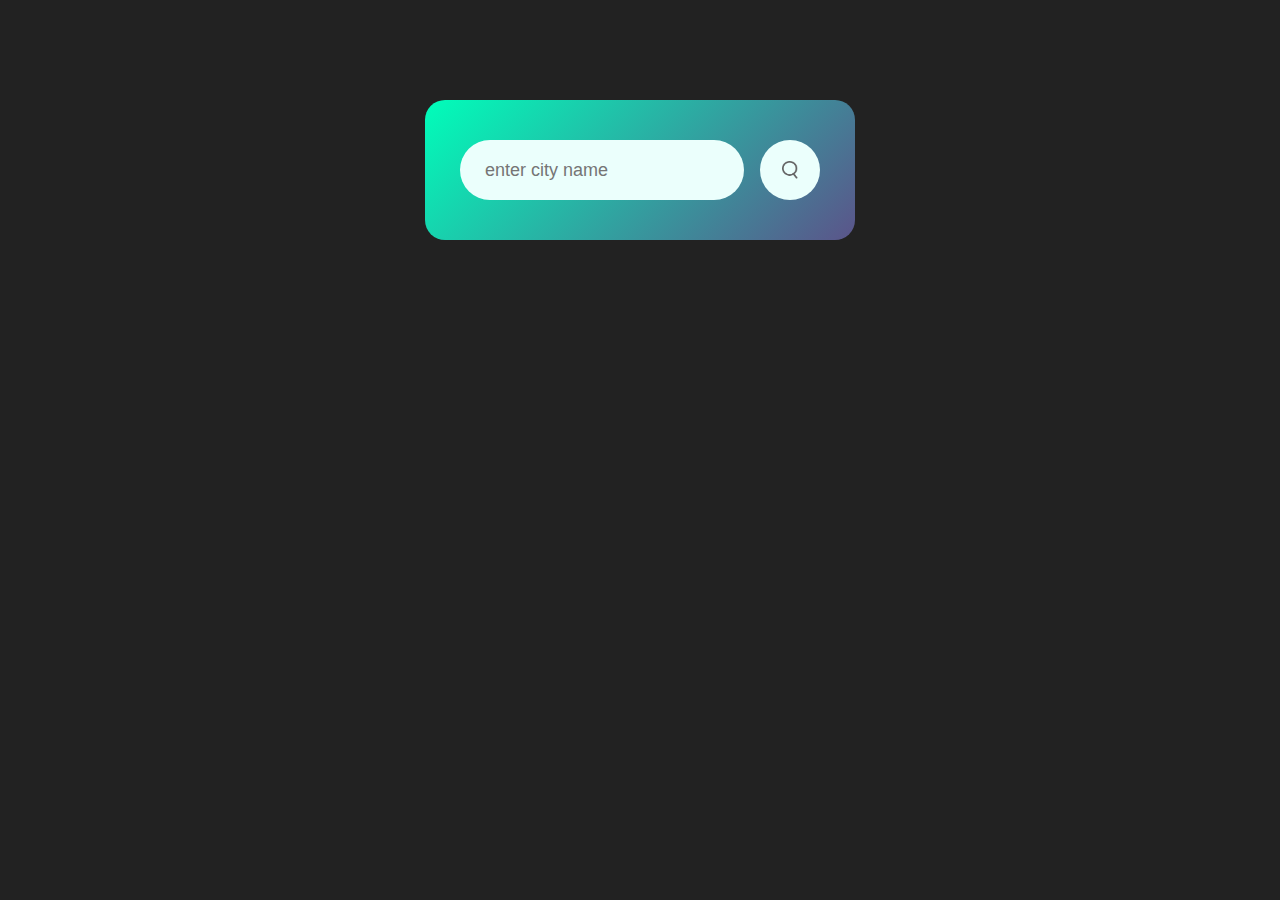
<file: 01_weather_app/index.html>
<html lang="en">

    <head>
        <meta charset="UTF-8">
        <meta name="viewport" content="width=device-width, initial-scale=1.0">
        <title>Weather App</title>
        <link rel="stylesheet" href="style.css">

    </head>

    <body>

        <div class="card">
            <div class="search">
                <input type="text" placeholder="enter city name" spellcheck="false">
                <button><img src="images/search.png" alt=""></button>
            </div>
            <div class="error">
                <p>Invalid City Name</p>
            </div>
            <div class="weather">
                <img src="images/rain.png" alt="" class="weather-icon">
                <h1 class="temp">22°c</h1>
                <h2 class="city">New York</h2>
                <div class="details">
                    <div class="col">
                        <img src="images/humidity.png" alt="">
                        <div>
                            <p class="humidity">50%</p>
                            <p>Humidity</p>
                        </div>
                    </div>
                    <div class="col">
                        <img src="images/wind.png" alt="">
                        <div>
                            <p class="wind">15 km/h</p>
                            <p>Wind Speed</p>
                        </div>
                    </div>
                </div>
            </div>
        </div>

        <script src="script.js"></script>
    </body>

</html>
</file>
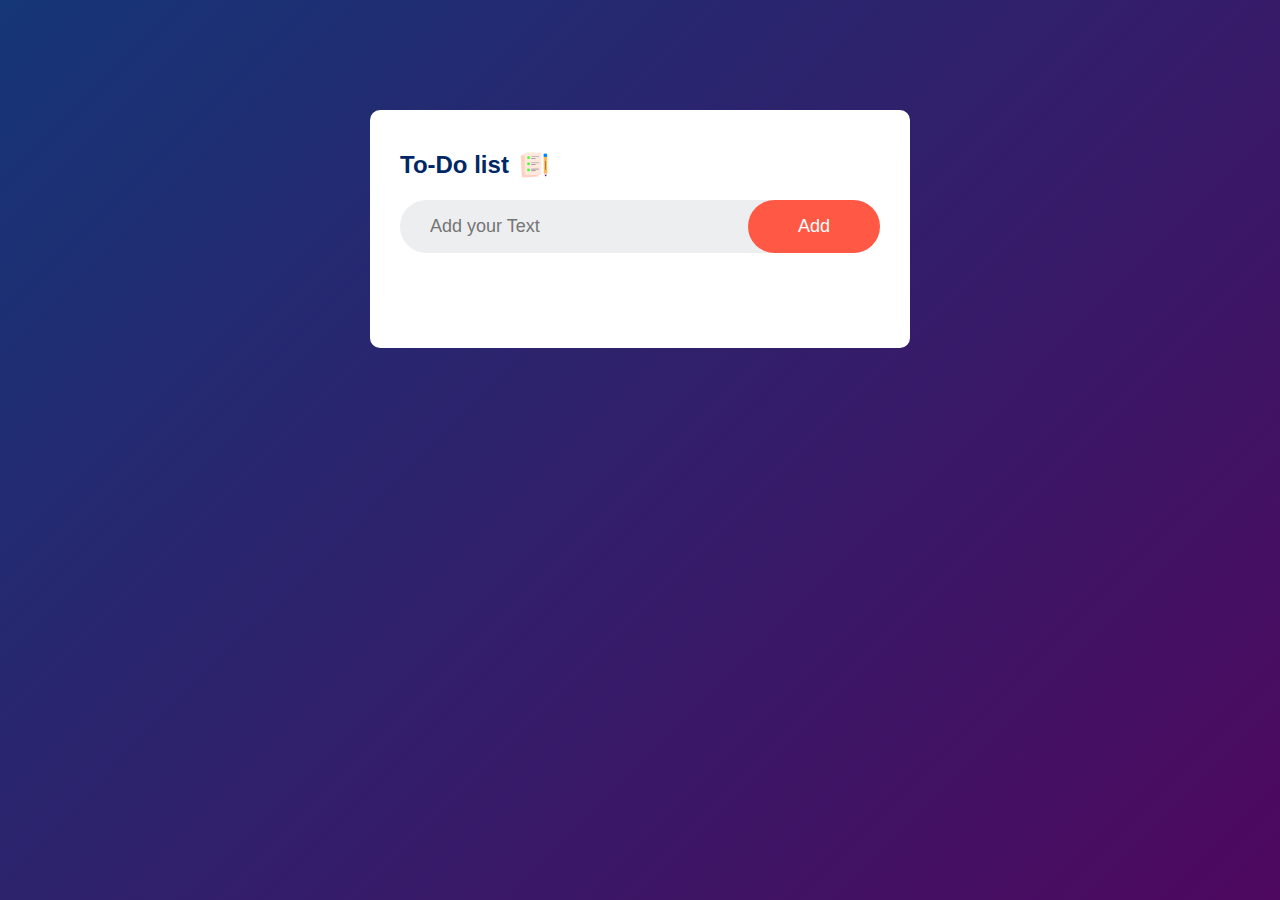
<file: 02_Todo_list/index.html>
<html lang="en">

    <head>
        <meta charset="UTF-8">
        <meta name="viewport" content="width=device-width, initial-scale=1.0">
        <title>Todo List App</title>
        <link rel="stylesheet" href="style.css">
    </head>

    <body>

        <div class="container">
            <div class="todo-app">
                <h2>To-Do list
                    <img src="images/icon.png" alt="">
                </h2>
                <div class="row">
                    <input type="text" id="input-box" placeholder="Add your Text">
                    <button id="add_btn">Add</button>
                </div>
                <ul id="list-container">
                    <!-- <li class="checked">Task 1</li>
                    <li>Task 2</li>
                    <li>Task 3</li> -->
                </ul>
            </div>
        </div>

        <script src="script.js"></script>
    </body>

</html>
</file>
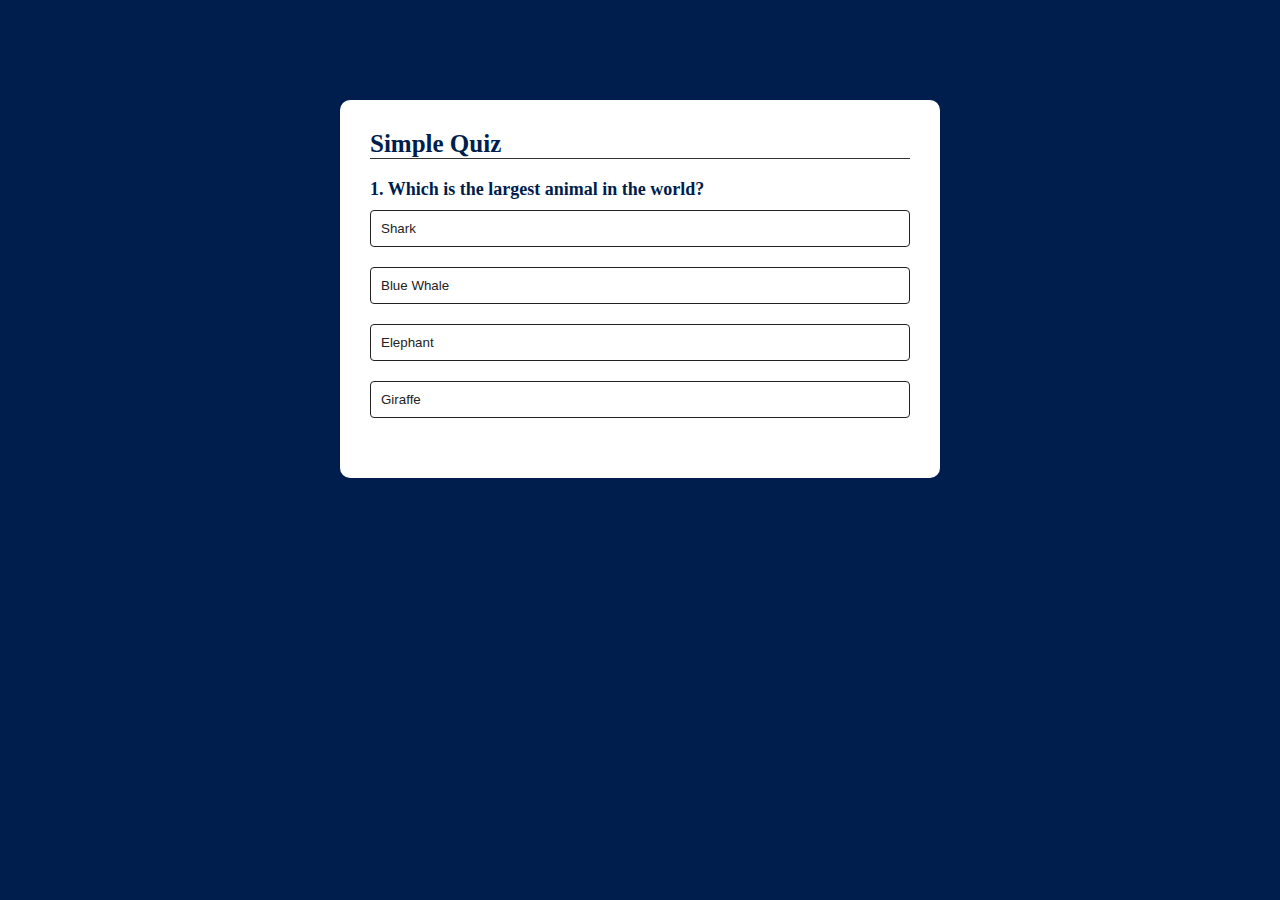
<file: 03_quiz_app/index.html>
<html lang="en">

    <head>
        <meta charset="UTF-8">
        <meta name="viewport" content="width=device-width, initial-scale=1.0">
        <title>Quiz app</title>
        <link rel="stylesheet" href="style.css">
    </head>

    <body>

        <div class="app">
            <h1>Simple Quiz</h1>
            <div class="quiz">
                <h2 id="question">Question goes here</h2>
                <div id="answer-buttons">
                    <button class="btn">Answer 1</button>
                    <button class="btn">Answer 2</button>
                    <button class="btn">Answer 3</button>
                    <button class="btn">Answer 4</button>
                </div>
                <button id="next-btn">Next</button>
            </div>
        </div>


        <script src="script.js"></script>
    </body>

</html>
</file>
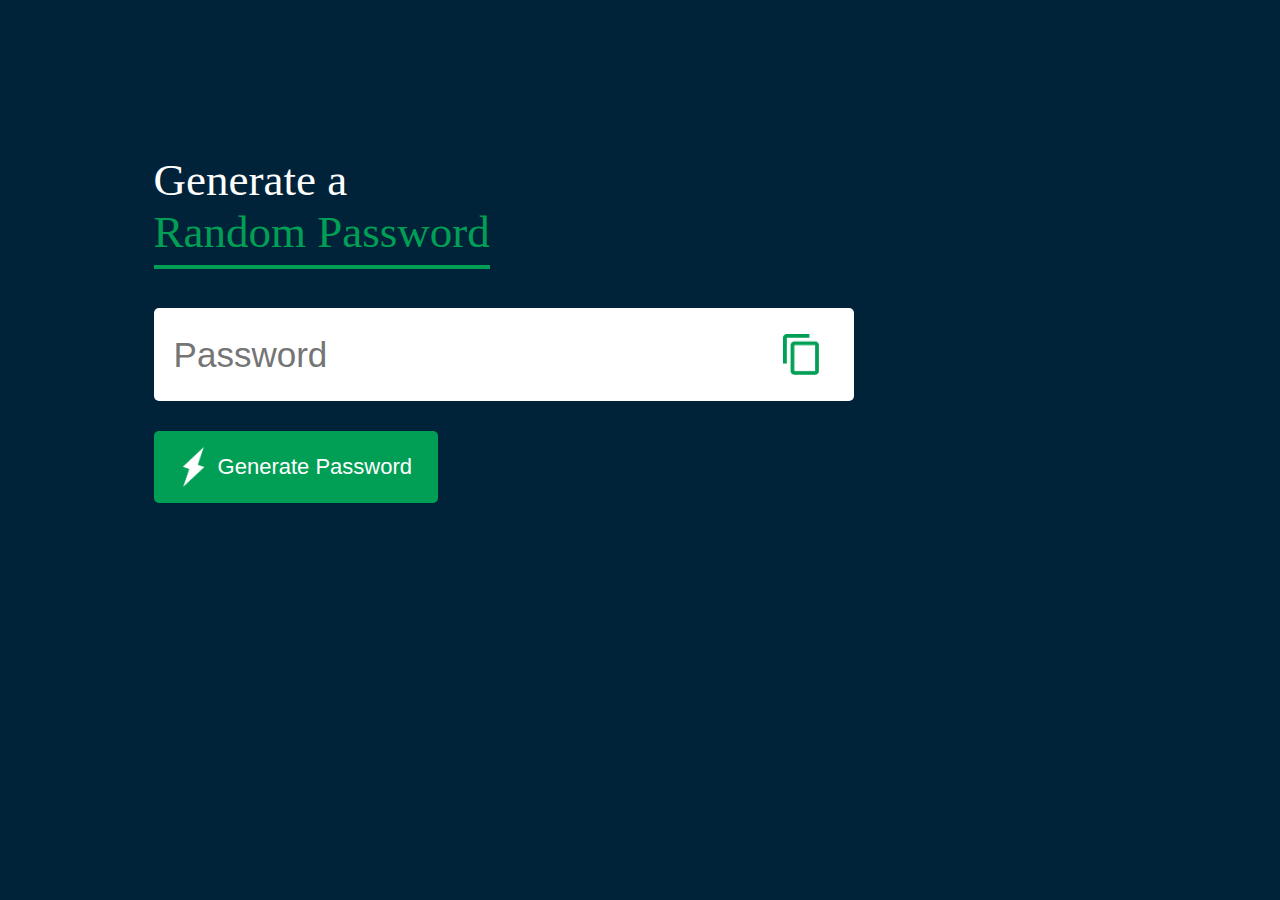
<file: 04_Random_Password/index.html>
<!DOCTYPE html>
<html lang="en">

<head>
    <meta charset="UTF-8">
    <meta http-equiv="X-UA-Compatible" content="IE=edge">
    <meta name="viewport" content="width=device-width, initial-scale=1.0">
    <title>Random Password Generator</title>
    <link rel="stylesheet" href="style.css">
</head>

<body>

    <div class="container">
        <h1>Generate a<br><span>Random Password</span></h1>
        <div class="display">
            <!-- Correct spelling of password -->
            <input type="text" id="password" placeholder="Password" readonly>
            <!-- Alt text can be more descriptive -->
            <img src="images/copy.png" alt="Copy to clipboard" id="copy_button">
        </div>
        <!-- Button to generate password -->
        <button id="generate_password">
            <!-- Alt text can describe the image -->
            <img src="images/generate.png" alt="Generate" >
            Generate Password
        </button>
    </div>

    <!-- Link to script file -->
    <script src="script.js"></script>
</body>

</html>
</file>
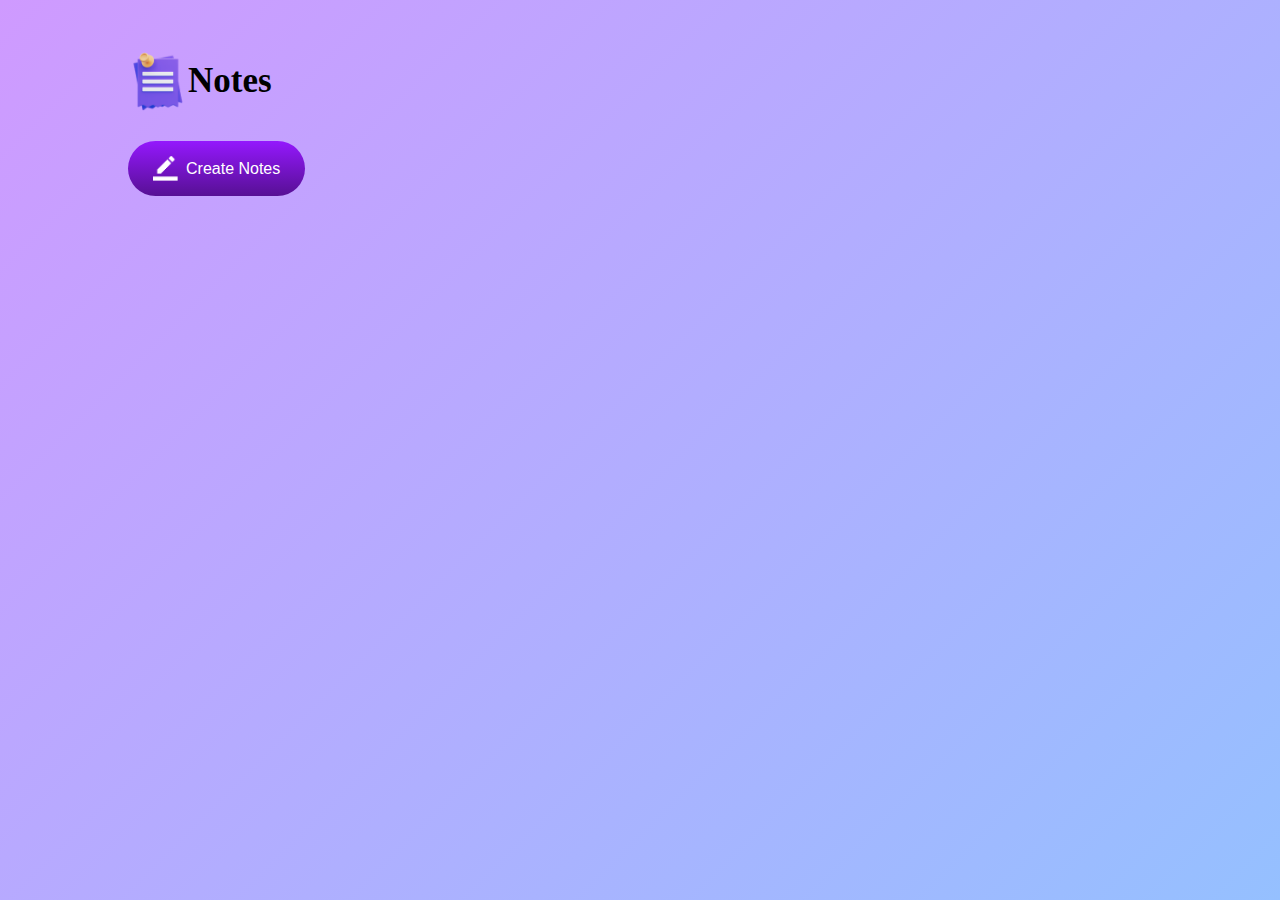
<file: 05_Note_app/index.html>
<!DOCTYPE html>
<html lang="en">
<head>
    <meta charset="UTF-8">
    <meta name="viewport" content="width=device-width, initial-scale=1.0">
    <title>Note App</title>
    <link rel="stylesheet" href="style.css">
</head>
<body>
    
    <div class="container">
        <h1>
            <img src="images/notes.png" alt="">
            Notes</h1>
        <button class="Create-button"><img src="images/edit.png" alt="">Create Notes</button>
        <div class="notes-container">
            <!-- <p contenteditable="true" class="input-box">
                <img src="images/delete.png" alt="">
            </p> -->
        </div>
    </div>
    <script src="script.js"></script>
</body>
</html>
</file>
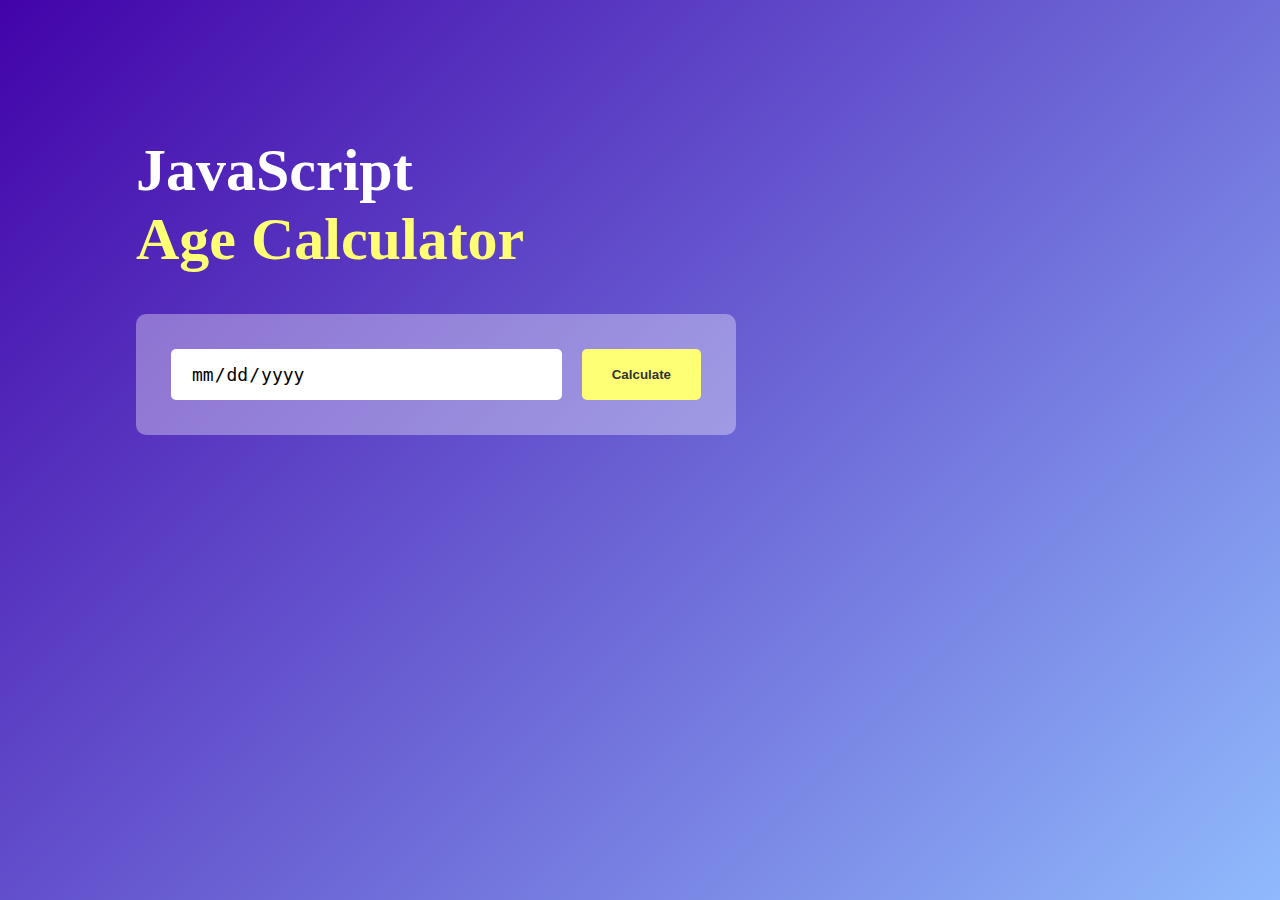
<file: 06_age_calculator/index.html>
<html lang="en">
<head>
    <meta charset="UTF-8">
    <meta name="viewport" content="width=device-width, initial-scale=1.0">
    <title>Document</title>
    <link rel="stylesheet" href="style.css">
</head>
<body>
    
  <div class="container">
    <div class="calculator">
        <h1>JavaScript <br><span>Age Calculator</span></h1>
        <div class="input-box">
            <input type="date" id="date">
            <button id="calculate_button">Calculate</button>
        </div>
        <p id="result"></p>
    </div>
  </div>



    <script src="script.js"></script>
</body>
</html>
</file>
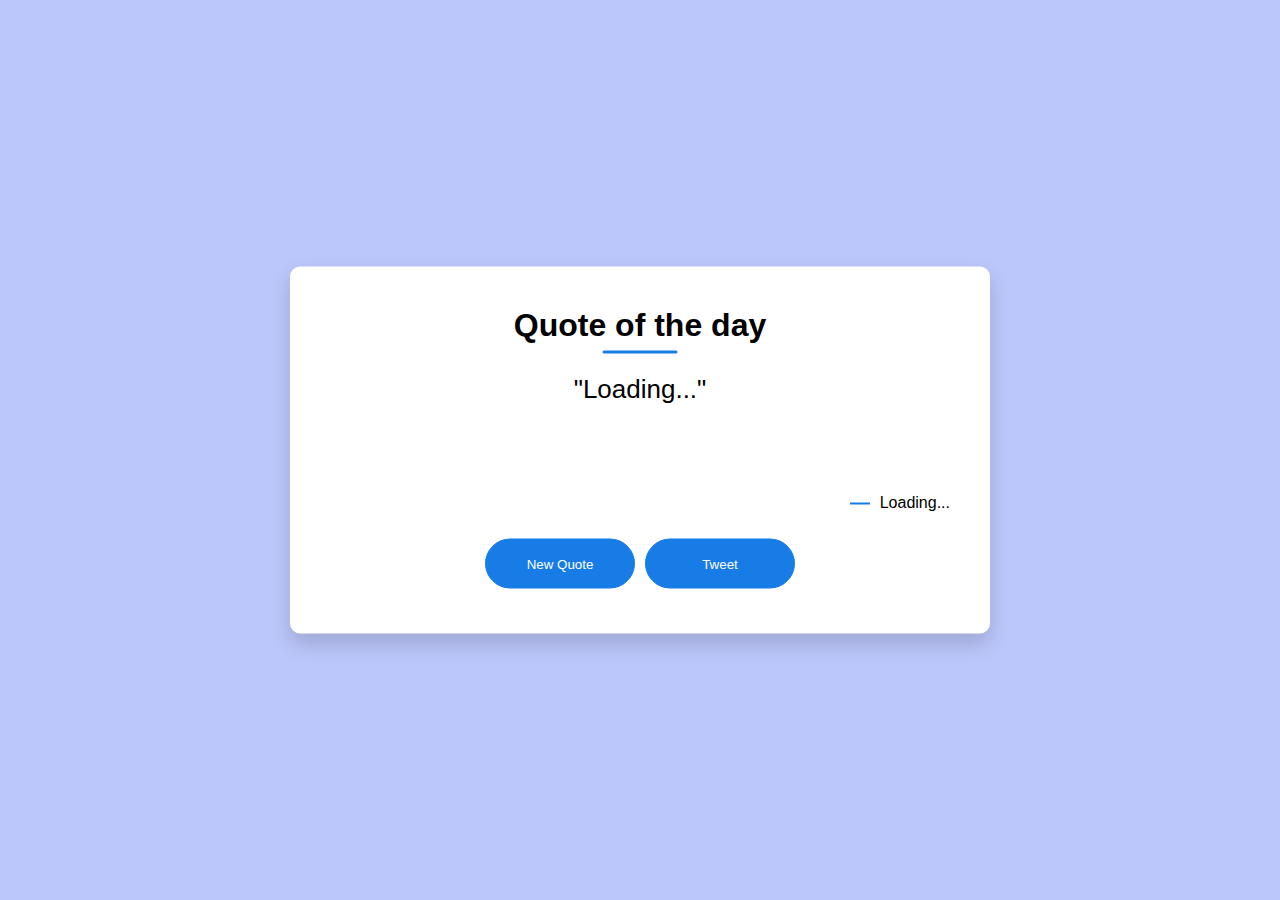
<file: 07_quote_generator/index.html>
<html lang="en">

    <head>
        <meta charset="UTF-8">
        <meta name="viewport" content="width=device-width, initial-scale=1.0">
        <title>Quote Generator</title>
        <link rel="stylesheet" href="style.css">
    </head>

    <body>

        <div class="quote-box">
            <h2>Quote of the day</h2>
            <blockquote id="quote">Loading...</blockquote>
            <span id="author">Loading...</span>
            <div>
                <button id="quote_button">New Quote</button>
                <button id="tweet_button">Tweet</button>
            </div>
        </div>



        <script src="script.js"></script>
    </body>

</html>
</file>
<file: 01_weather_app/style.css>
* {
    padding: 0;
    margin: 0;
    box-sizing: border-box;
    cursor: pointer;
}

body {
    background-color: #222;
}

.card {
    width: 90%;
    max-width: 430px;
    background: linear-gradient(135deg, #00feba, #5b548a);
    color: #fff;
    margin: 100px auto 0;
    border-radius: 20px;
    padding: 40px 35px;
    text-align: center;
}

.search {
    width: 100%;
    display: flex;
    align-items: center;
    justify-content: space-between;

}

.search input {
    border: 0;
    outline: 0;
    background-color: #ebfffc;
    color: #555;
    padding: 10px 25px;
    height: 60px;
    border-radius: 30px;
    flex: 1;
    margin-right: 16px;
    font-size: 18px;
}

.search button {
    border: 0;
    outline: 0;
    background-color: #ebfffc;
    border-radius: 50%;
    width: 60px;
    height: 60px;

}

.search button img {
    width: 16px;
}

.weather-icon {
    width: 170px;
    margin-top: 30px;
}

.weather h1 {
    font-size: 80px;
    font-weight: 500;
}

.weather h2 {
    font-size: 45px;
    font-weight: 400;
    margin-top: -10px;
}

.details {
    display: flex;
    align-items: center;
    justify-content: space-between;
    padding: 0 20px;
    margin-top: 50px;

}


.col {
       display: flex;
       /* justify-content: center; */
       align-items: center;
       text-align: left;
}

.col img {
    width: 40px;
    margin-right: 10px;
}

.humidity, .wind {
    font-size: 28px;
    margin-top: -6px;
}


.weather {
    display: none;
}

.error {
    text-align: left;
    margin-left: 10px;
    font-size: 18px;
    margin-top: 10px;
    display: none;
}
</file>
<file: 02_Todo_list/style.css>
*{
  padding: 0;
  margin: 0;
  box-sizing: border-box;
  /* cursor: pointer; */
  font-family: Arial, Helvetica, sans-serif;
}

.container {
    width: 100%;
    min-height: 100vh;
    background: linear-gradient(135deg, #153677, #4e085f);
    padding: 10px;
}

.todo-app {
    width: 100%;
    max-width: 540px;
    background-color: #fff;
    margin: 100px auto 20px;
    padding: 40px 30px 70px;
    border-radius: 10px;
}

.todo-app h2 {
    color: #002765;
       display: flex;
       /* justify-content: center; */
       align-items: center;
       margin-bottom: 20px;
}

.todo-app h2 img {
    width: 30px;
    margin-left: 10px;
}

.row {
    display: flex;
    align-items: center;
    justify-content: space-between;
    background: #edeef0;
    border-radius: 30px;
    padding-left: 20px;
    margin-bottom: 25px;

}

input {
    flex: 1;
    border: none;
    outline: none;
    background-color: transparent;
    padding: 10px;
    font-size: 18px;


}

button {
    border: none;
    outline: none;
    padding: 16px 50px;
    background:  #ff5945;
    color: #fff;
    font-size: 18px;
    border-radius: 40px;
    cursor: pointer;
}

ul li {
    list-style: none;
    font-size: 17px;
    padding: 12px 8px 12px 50px;
    user-select: none;
    cursor: pointer;
    position: relative;
}


ul li::before {
    content: '';
    position: absolute;
    height: 28px;
    width: 28px;
    border-radius: 50%;
    background-image:url(images/unchecked.png);
    background-size: cover;
    background-position: center;
    top: 12px;
    left: 8px;
}

ul li.checked {
   color: #555;
   text-decoration: line-through;
}

ul li.checked::before {
    background-image: url(images/checked.png);
}

ul li span {
    position: absolute;
    right: 0;
    top: 5px;
    width: 40px;
    height: 40px;
    border-radius: 50%;
    font-size: 22px;
    color: #555;
    line-height: 40px;
    text-align: center;
}

ul li span:hover {
    background: #edeef0;
}
</file>
<file: 03_quiz_app/style.css>
* {
    padding: 0;
    margin: 0;
    box-sizing: border-box;
    /* cursor: pointer; */
}

body {
    background: #001e4d;
}

.app {
    background: #fff;
    width: 90%;
    max-width: 600px;
    margin: 100px auto 0;
    border-radius: 10px;
    padding: 30px;
}

.app h1 {
    font-size: 25px;
    font-weight: 600;
    color: #001e4d;
    border-bottom: 1px solid #333;

}

.quiz {
    padding: 20px 0;

}

.quiz h2 {
    font-size: 18px;
    color: #001e4d;
    font-weight: 600;
}

.btn {
    background: #fff;
    color: #222;
    font-weight: 500;
    width: 100%;
    border: 1px solid #222;
    padding: 10px;
    margin: 10px 0;
    text-align: left;
    border-radius: 4px;
    cursor: pointer;
    transition: all 0.3s;
}

.btn:hover {
    background-color: #222;
    color: #fff;

}

#next-btn {
    display: none;
    background: #001e4d;
    color: #fff;
    font-weight: 500;
    width: 150px;
    border: 0;
    padding: 10px;
    margin: 20px auto 0px;
    border-radius: 4px;
    cursor: pointer;
}

.correct {
    background: #9aeabc;
}

.incorrect {
    background: #ff9393;
}
</file>
<file: 04_Random_Password/style.css>
* {
    padding: 0;
    margin: 0;
    box-sizing: border-box;
    /* cursor: pointer; */
}

body {
    background: #002339;
    color: #fff;

}

.container {
    margin: 12%;
    width: 90%;
    max-width: 700px;
}

.display {
    width: 100%;
    margin-top: 50px;
    margin-bottom: 30px;
    background: #fff;
    color: #333;
    display: flex;
    align-items: center;
    justify-content: space-between;
    padding: 26px 20px;
    border-radius: 5px;
}

.container h1 {
    font-weight: 500;
    font-size: 45px;
}

.container h1 span {
    color: #019f55;
    border-bottom: 4px solid #019f55;
    padding-bottom: 8px;
}

.display img {
    width: 36px;
    margin-right:15px;
    cursor: pointer;
}

.display input {
    border: 0;
    outline:  0;
    font-size: 35px;
}

.container button img {
    width: 28px;
    margin-right: 10px;

}

.container button {
    border: 0;
    outline: 0;
    background-color: #019f55;
    color: #fff;
    font-size: 22px;
    font-weight: 500;
    display: flex;
    align-items: center;
    justify-content: center;
    padding: 16px 26px;
    border-radius: 5px;
    cursor: pointer;
}
</file>
<file: 05_Note_app/style.css>
* {
    padding: 0;
    margin: 0;
    box-sizing: border-box;
}

.container {
    width: 100%;
    min-height: 100vh;
    background: linear-gradient(135deg, #cf9aff, #95c0ff);
    padding-top: 4%;
    padding-left: 10%;
}

.container h1 {
    display: flex;
    align-items: center;
    font-size: 35px;
    font-weight: 600;
}

.container h1 img {
    width: 60px;
}

.container button {
    display: flex;
    align-items: center;
    background: linear-gradient(#9418fd, #571094);
    color: #fff;
    font-size: 16px;
    outline: 0;
    border: 0;
    border-radius: 40px;
    padding: 15px 25px;
    margin: 30px 0px 20px;
    cursor: pointer;
}

.container button img {
    width: 25px;
    margin-right: 8px;
}

.input-box {
    position: relative;
    width: 100%;
    max-width: 500px;
    min-height: 150px;
    background: #fff;
    padding: 20px;
    margin: 20px 0;
    outline: none;
    border-radius: 8px;

}

.input-box img {
    width: 25px;
    position: absolute;
    bottom: 15px;
    right: 15px;
    cursor: pointer;
}
</file>
<file: 06_age_calculator/style.css>
*{
  padding: 0;
  margin: 0;
  box-sizing: border-box;
  /* cursor: pointer; */
}

.container{
    width: 100%;
    min-height: 100vh;
    background: linear-gradient(135deg, #4203a9, #90bafc);
    color: #fff;
    padding: 10px;
}

.calculator {
    width: 100%;
    max-width: 600px;
    margin: 10% 0 0 10%;
}

.calculator h1 {
    font-size: 60px;
}

.calculator h1 span {
    color: #ffff76;
}


.input-box {
    margin: 40px 0;
    padding: 35px;
    border-radius: 10px;
    background: rgba(255, 255 , 255, 0.35);
    display: flex;
    align-items: center;
}

.input-box input {
    flex: 1;
    margin-right: 20px;
    padding: 14px 20px;
    border: 0;
    outline: 0;
    font-size: 18px;
    border-radius: 5px;
    position: relative;

}

.input-box button {
    background: #ffff76;
    border: 0;
    outline: 0;
    padding: 18px 30px;
    border-radius: 5px;
    font-weight: 600;
    color: #333;
    cursor: pointer;
}

.input-box input::-webkit-calendar-picker-indicator{
    top: 0;
    left: 0;
    right: 0;
    bottom: 0;
    width: auto;
    height: auto;
    position: absolute;
    background: calc(100% - 10px);
    background-size: 30px;
    cursor: pointer;
}
</file>
<file: 07_quote_generator/style.css>
* {
    padding: 0;
    margin: 0;
    box-sizing: border-box;
    font-family: Arial, Helvetica, sans-serif;
    /* cursor: pointer; */
}

body {
    background: #bbc6fa;
}

.quote-box {
    background: #fff;
    width: 700px;
    position: absolute;
    top: 50%;
    left: 50%;
    transform: translate(-50%, -50%);
    padding: 40px;
    border-radius: 10px;
    text-align: center;
    box-shadow: 0 10px 20px 0px rgba(0, 0, 0, 0.15);
}

.quote-box h2 {
    position: relative;
    font-size: 32px;
    margin-bottom: 30px;
}

.quote-box h2::after {
    content: '';
    width: 75px;
    height: 3px;
    border-radius: 3px;
    background: rgb(23, 124, 229);
    position: absolute;
    bottom: -10px;
    left: 50%;
    transform: translate(-50%);
}

.quote-box blockquote {
    font-size: 26px;
    min-height: 110px;

}

.quote-box blockquote::before, .quote-box blockquote::after {
    content: '"';
}

.quote-box span {
    display: block;
    margin-top: 10px;
    float: right;
    position: relative;
}

.quote-box span::before {
    content: '';
    width: 20px;
    height: 2px;
    background: rgb(23, 124, 229);
    position: absolute;
    top: 50%;
    left: -30px;
}

.quote-box div {
    width: 100%;
    margin-top: 50px;
    display: flex;
    justify-content: center;
}

.quote-box button {
     background:rgb(23, 124, 229);
     color: #fff;
     border-radius: 25px;
     border: 1px solid rgb(23, 124, 229);
     width: 150px;
     height:50px;
     display: flex;
     align-items: center;
     justify-content: center;
     margin: 5px;
     cursor: pointer;
    }
</file>
